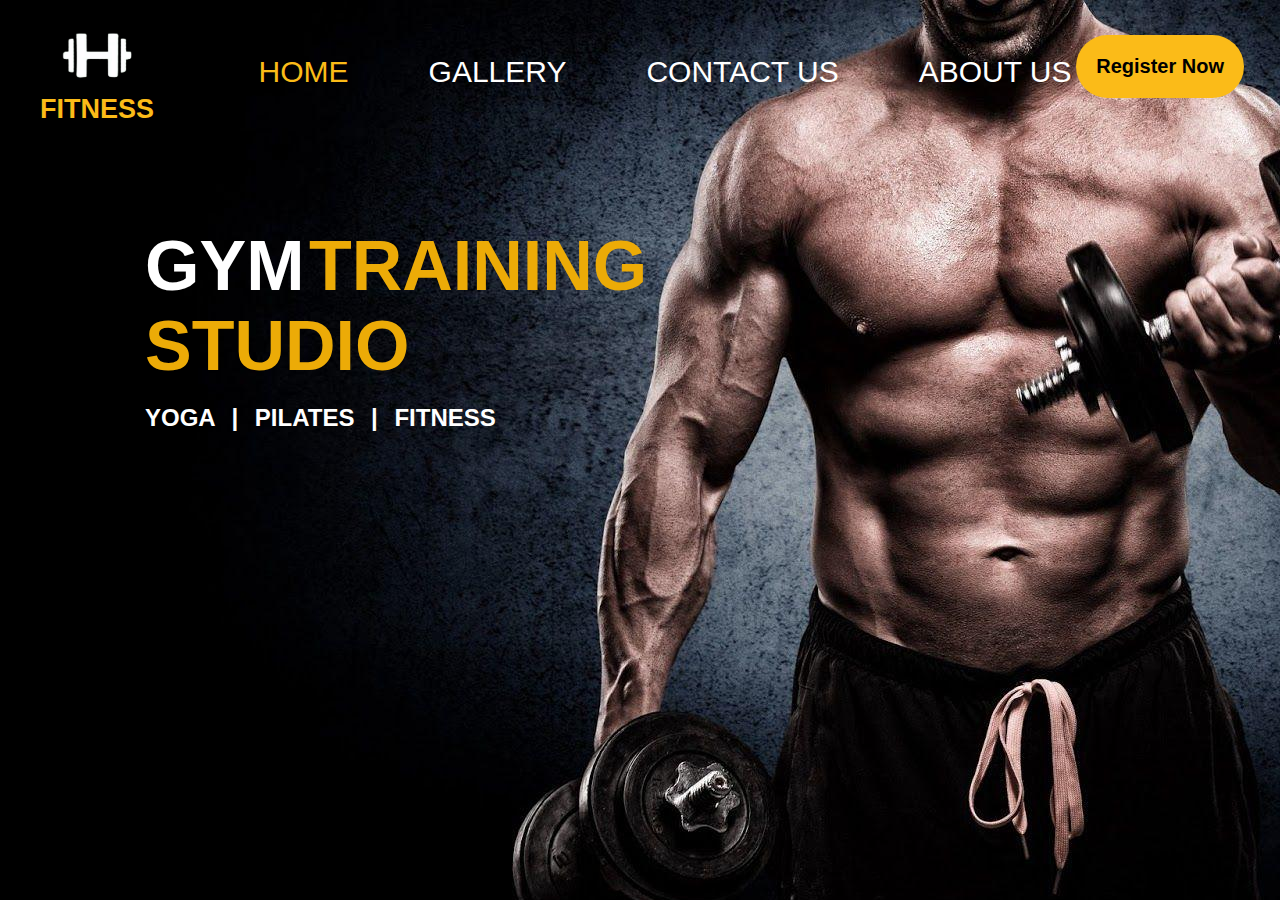
<file: gym/index.html>
<!DOCTYPE html>
<html lang="en">
<head>
    <meta charset="UTF-8">
    <meta name="viewport" content="width=device-width, initial-scale=1.0">
    <title>Fitness center</title>
    <link rel="stylesheet" href="style.css">
    <style>
        body{
            background-image: url(1.jpg);
            color: white;
            background-repeat: no-repeat;
            font-family: sans-serif;
        }
    </style>
</head>
<body>
    <header>
       <nav class="contain">
        <div class="left">
            <img src="logo1.png">
            <h2>FITNESS</h2>
        </div>
        <div class="mid">
            <ul>
                <li><a href="index.html" class="active">HOME</a></li>
                <li><a href="gallery.html">GALLERY</a></li>
                <li><a href="contact.html">CONTACT US</a></li>
                <li><a href="about.html">ABOUT US</a></li>
            </ul>
        </div>
        <div class="right">
            <button><a href="register now.html"><B>Register Now</B></a></button>
        </div>
       </nav>
    </header>
    <section>
        <br><br>
        <h2 class="h2">GYM</h2> <h1>TRAINING <br> STUDIO</h1>
        <br> <br>
        <h2>YOGA | PILATES | FITNESS</h2>
    </section>
    
</body>
</html>
</file>
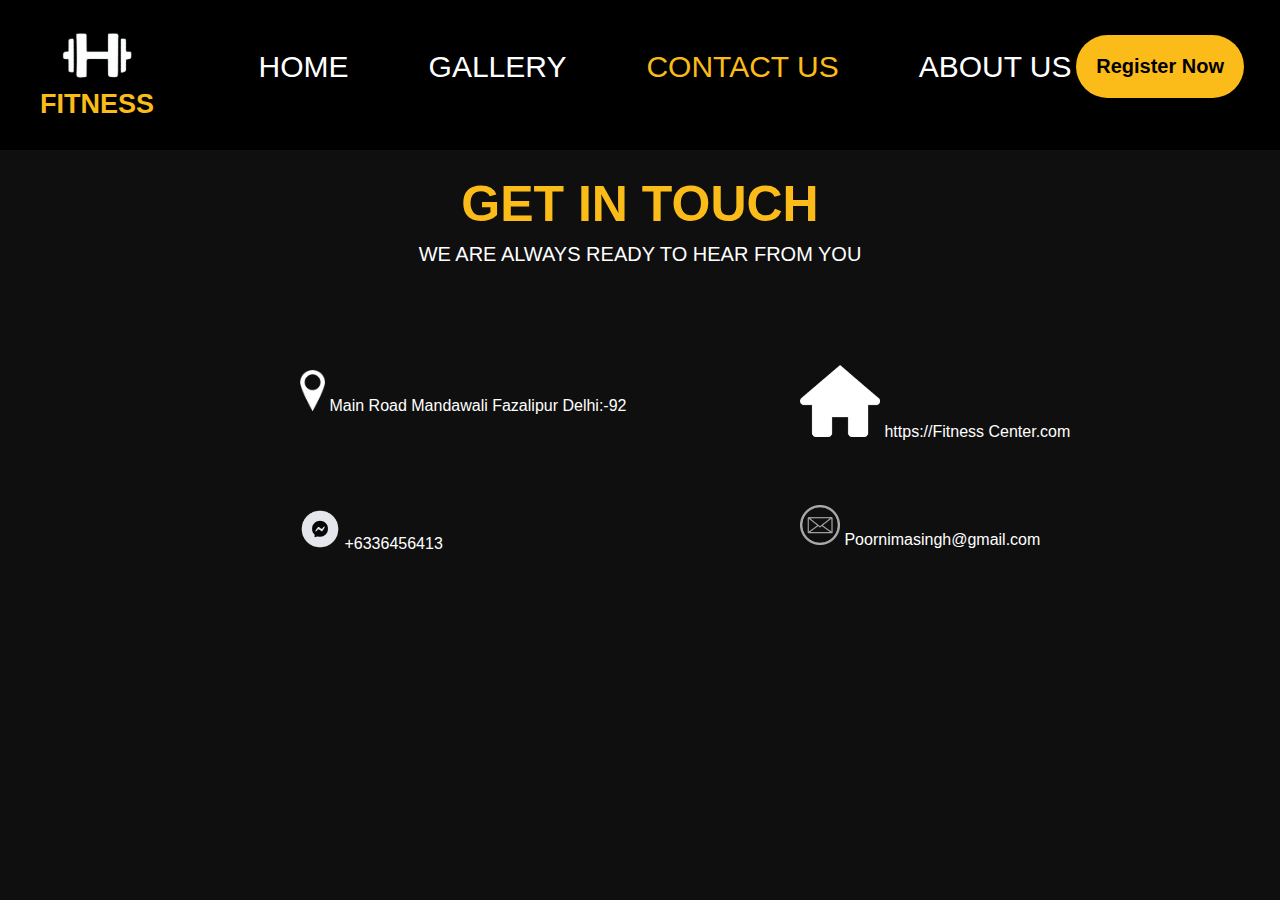
<file: gym/contact.html>
<html lang="en">
<head>
    <meta charset="UTF-8">
    <meta name="viewport" content="width=device-width, initial-scale=1.0">
    <title>CONTACT US - FITNESS CENTER</title>
    <link rel="stylesheet" href="style.css">
<style>
    header{
        background-color: black;
    }
    body{
    font-family: sans-serif;
    background-color: rgb(15, 15, 15);
    color: white;
    }
    h1{
        font-size:50px;
        color: rgb(251, 187, 24);
        margin-top: 25px;
    }
    p{
        font-size: 20px;
        margin-top: 10px;
    }
    div div{
        /* border: 2px solid green; */
        display: inline-block;
        width: 550px;
        margin: 25px 0px;
    }
    .first{
        margin-left: 300px;
    }
    .second{
        margin-left: 800px;
        margin-top: -75px;
    }
    .third{
        margin-left: 300px;
    }
    .fourth{
        margin-left: 800px;
        margin-top: -73px;
    }
</style>
</head>
<body>
    <header>
        <nav class="contain">
            <div class="left">
                <img src="logo1.png">
                    <h2>FITNESS</h2>
            </div>
            <div class="mid">
                <ul>
                    <li><a href="index.html">HOME</a></li>
                    <li><a href="gallery.html">GALLERY</a></li>
                    <li><a href="contact.html" class="active">CONTACT US</a></li>
                    <li><a href="about.html">ABOUT US</a></li>
                </ul>
            </div>
            <div class="right">
                <button><a href="register now.html"><B>Register Now</B></a></button>
            </div>
        </nav>
    </header>
<div>
    <center>
    <h1>GET IN TOUCH</h1>
    <p>WE ARE ALWAYS READY TO HEAR FROM YOU</p>
    </center>
    <br><br><br>
    <div class="color">
    <div class="first">
        <img src="location.png" width="25px">
        Main Road Mandawali Fazalipur
        Delhi:-92
    </div>
    <div class="second">
        <img src="home.png" width="80px">
        https://Fitness Center.com
    </div>
    <br><br>
    <div class="third">
        <img src="mess.png" width="40px">
        +6336456413
    </div>
    <div class="fourth">
        <img src="email.png" width="40px">
        Poornimasingh@gmail.com
    </div>
    </div>
        
</div>


</body> 
    
</body>
</html>
</file>
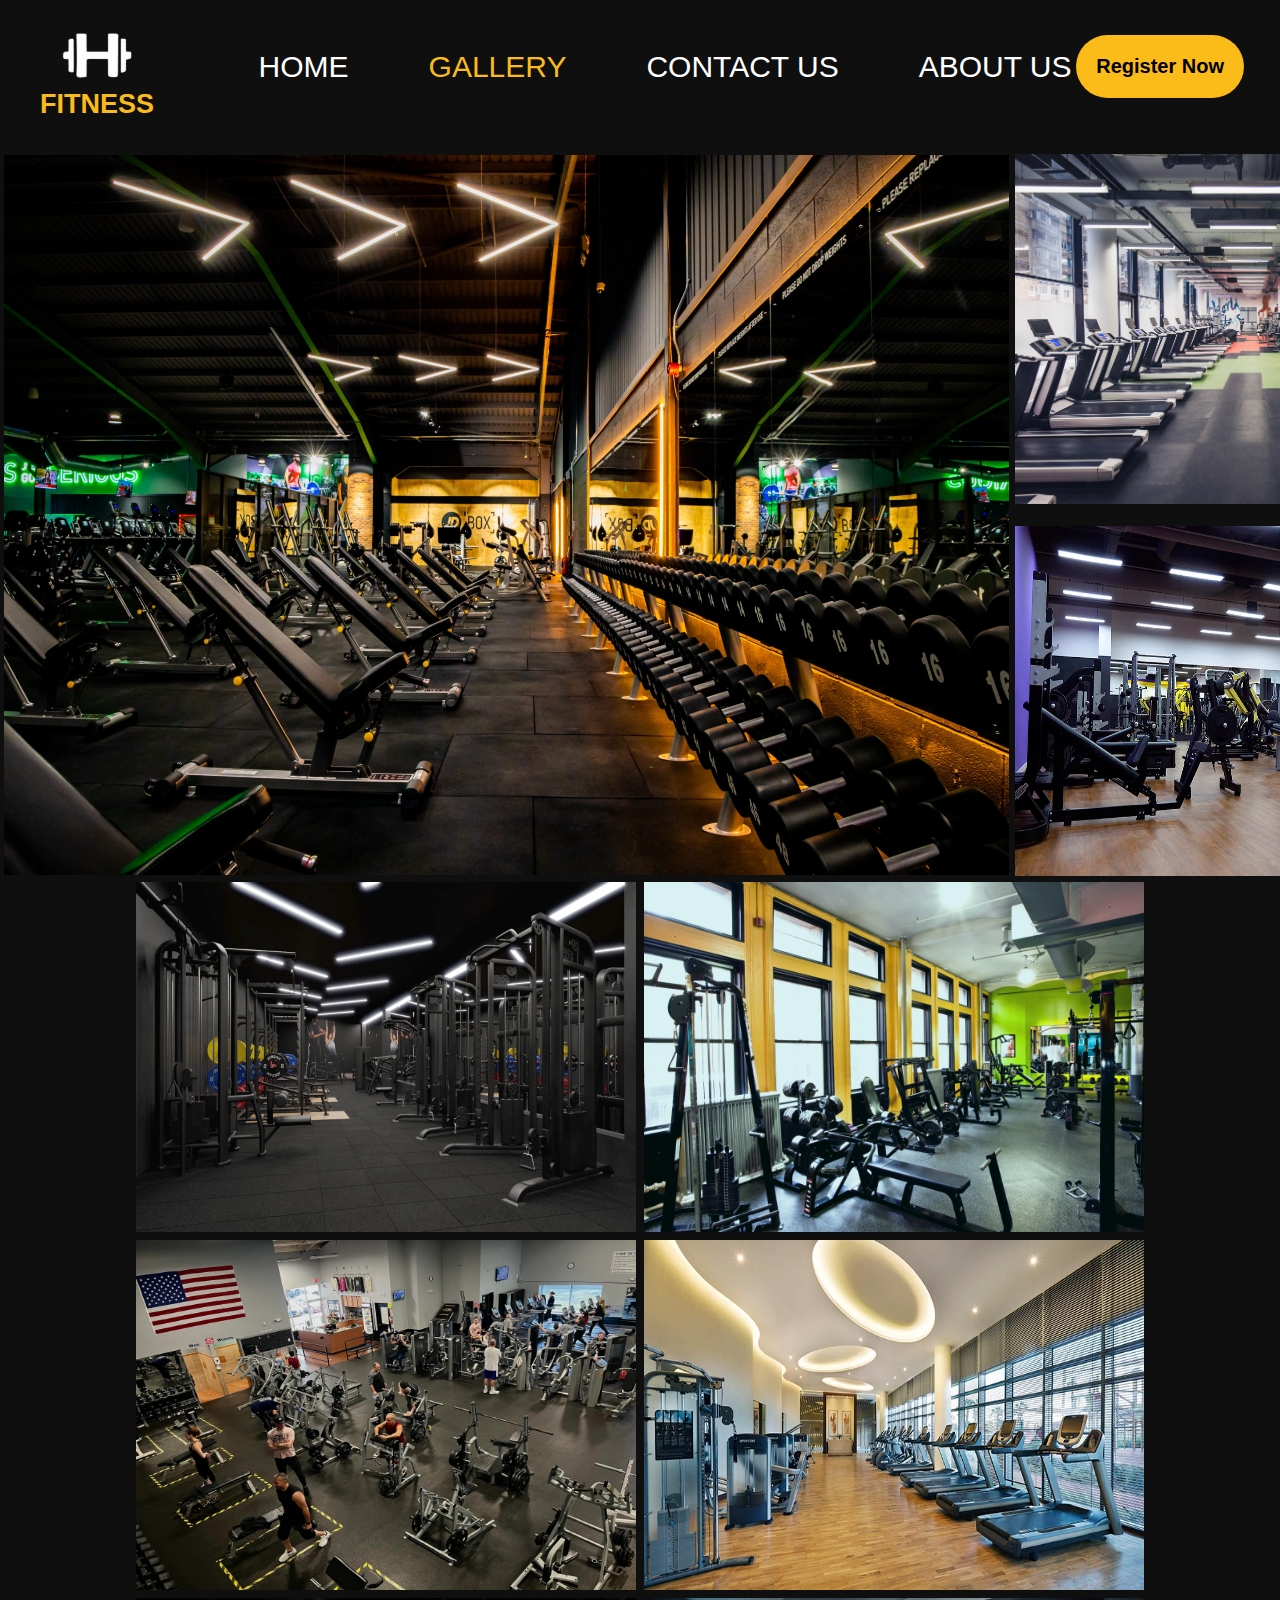
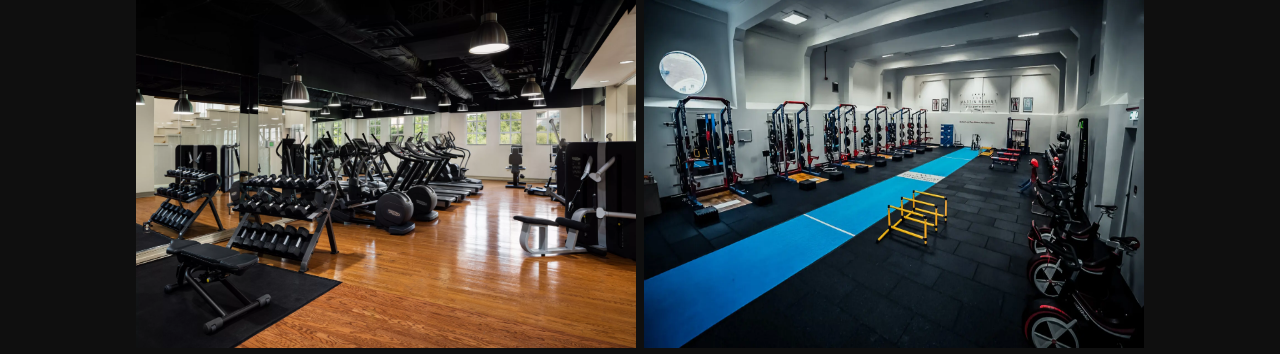
<file: gym/gallery.html>
<html lang="en">
<head>
    <meta charset="UTF-8">
    <meta name="viewport" content="width=device-width, initial-scale=1.0">
    <title>GALLERY - FITNESS CENTER</title>
    <link rel="stylesheet" href="style.css">
    
<style>
*{
    margin: 0;
    padding: 0;
}

body{
    color: rgb(53, 221, 182);
    background-color: rgb(15, 15, 15);
    font-family: sans-serif;
}
h1{
    display: block;
    margin: 50px 400px;
    font-size: 60px;

}
.align img{
    width: 500px;
    height: 350;
    /* margin: 2px 1px; */
    border: 2px solid rgb(15, 15, 15);
}
.align .big{
    width: 1005px;
    height: 720px;
}



</style>
</head>
<body>
<header>
    <nav class="contain">
        <div class="left">
            <img src="logo1.png">
                <h2>FITNESS</h2>
        </div>
        <div class="mid">
            <ul>
                <li><a href="index.html">HOME</a></li>
                <li><a href="gallery.html" class="active">GALLERY</a></li>
                <li><a href="contact.html">CONTACT US</a></li>
                <li><a href="about.html">ABOUT US</a></li>
            </ul>
        </div>
        <div class="right">
            <button><a href="register now.html"><B>Register Now</B></a></button>
        </div>
    </nav>
    </header>
    <div class="align" align="center">
        <table>
            <tr>
                <td>
                    <img class="big" src="3.jpg">
                </td>
                <td>
                    <img src="4.jpg">
                    <br><br>
                    <img  src="6.jpg">
                </td>
            </tr>
        </table>
        
        <img  src="7.jpg">
        <img src="8.jpg">
        <img src="9.jpg">
        <img src="10.jpg">
        <img src="11.jpg">
        <img src="12.jpg">

    </div>
    
    
</body>
</html>
</file>
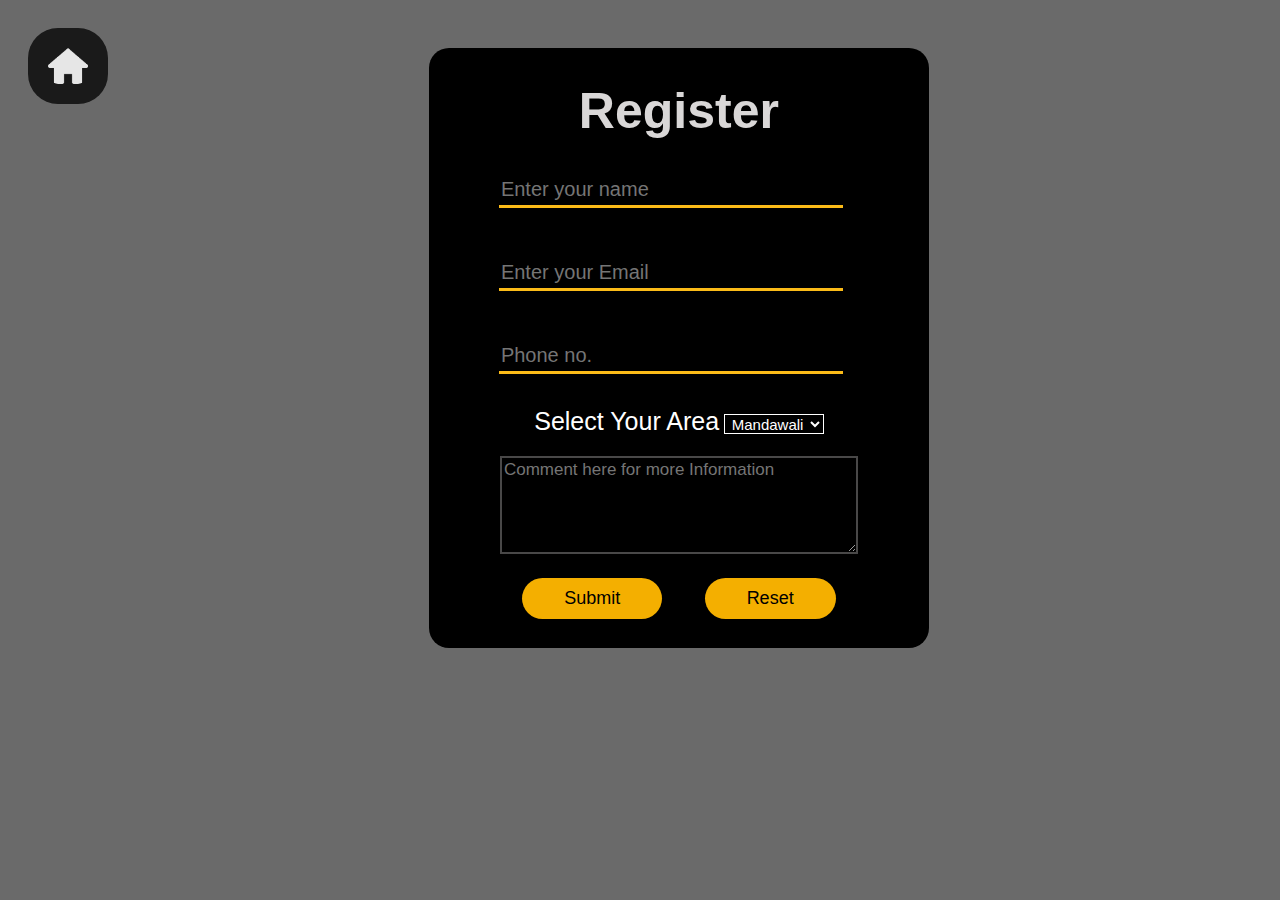
<file: gym/register now.html>
<!DOCTYPE html>
<html lang="en">
<head>
    <meta charset="UTF-8">
    <meta name="viewport" content="width=device-width, initial-scale=1.0">
    <title>Register Now - Fill your details</title>
    <style>

        body{
            font-family: Arial, Helvetica, sans-serif;
            background-size: cover;
            background-color: rgb(106, 106, 106);

        }
        .container{
            background-color: black;
            color: rgb(255, 255, 255);
            display: inline-block;
            width: 500px;
            height: 600px;
            border-radius: 20px;
            text-align: center;
            margin-left: 33.3%;
            margin-top: 40px;
            justify-content: center;
        }
        
        label{
            font-size: 25px;
        }
        .container h1{
            font-size: 50px;
            text-align: center;
            color: rgb(217, 215, 215);
        }

        .main .input{
            display: block;
            height: 30px;
            width: 340px;
            margin: 15px 70px;
            border: none;
            background-color: black;
            font-size: 20px;
            color: white;
            outline: none;
            border-bottom: 3px solid rgb(251, 187, 24);
        }
        textarea{
            width: 350px;
            height: 90px;
            margin: 20px 70px;
            background-color: black;
            border: 2px solid rgb(73, 72, 72);
            font-size: 17px;
            color: white;
            font-family: Arial, Helvetica, sans-serif;
        }
        .main input{
            margin: 0;
        }
        button{
            padding: 10px 42px;
            margin: 0px 19px;
            background-color: rgb(244, 175, 0);
            font-size: 18px;
            border-radius: 30px;
            border: none;
        }
        button:hover{
            transform: scale(1.1);
            transition: 0.5s;
        }
        #option{
            background-color: black;
            color: white;
        }
        select{
            background-color: black;
            color: white;
            width: 100px;
            height: 20px;
            font-size: 15px;
            text-align: center;
            border: 1px solid white;
        }
        body a img{
            position: absolute;
            margin: 20px;
            background-color: black;
            padding: 20px;
            border-radius: 30px;
            filter: invert(10%);
        }
    </style>
</head>
<body>
    <a href="index.html"><img src="home.png" width="40px"></a>
    <div class="container">
        <div class="main">
            <form>
            <h1>Register</h1>
            <input class="input" type="text" placeholder="Enter your name">
            <br>
            <input class="input" type="email" placeholder="Enter your Email">
            <br>
            <input class="input" type="number" placeholder="Phone no.">
            <br>
            <div>
                <label>Select Your Area</label>
            <select>
                <option id="option">Mandawali</option>
                <option id="option">Mayur Vihar</option>
                <option id="option">Preet Vihar</option>
            </select>
            </div>
            <textarea placeholder="Comment here for more Information"></textarea>
            <br>
            <button>Submit</button>
            <button>Reset</button>
        </form>
        </div>
    </div>
    
</body>
</html>
</file>
<file: gym/style.css>
*{
    margin: 0;
    padding: 0;
}
header{
    height: 150px;
    
}
.left{
    display: inline-block;
    text-align: center;
    font-size: 18px;
    margin: 20px 40px;
    color: rgb(251, 187, 24);

}
.left img{
    width: 70px;
    border-radius: 50px;
}
.mid{
    /* font-size: 35px; */
    display:block;
    width: 900px;
    height: 50px;
    text-align: center;
    margin: auto;
    position: relative;
    bottom: 90px;
}
.mid ul{
    list-style: none;
    display: inline-flex;
}
.mid ul li a{
    text-decoration: none;
    color: rgb(255, 255, 255);
    margin-left: 50px; 
    font-size: 30px; 
    padding: 15px;
    border-radius: 30px;
}
.mid ul li .active{
    color: rgb(251, 187, 24);;
}
.mid ul li a:hover{
    color: rgb(251, 187, 24);
    border-radius: 10px;
}
.right{
    display:inline;
    position: absolute;
    right: 36px;
    top:35px;
    background-color: rgb(251, 187, 24);
    padding: 20px;
    border-radius: 35px;
}
.right a{
    color: black;
    text-decoration: none;
    font-size: 20px;
}
.right button{
    background-color: rgb(251, 187, 24);
    border: none;
    font-size: 20px;
    font-family: sans-serif;
    
}
.right button:hover{
    scale: 1.05;
}
section{
    margin: 40px 145px;
}
section h1{
    font-size: 70px;
    display: inline;
    color: rgb(236, 171, 7);
}
section .h2{
    font-size: 70px;
    display: inline;
    color: rgb(255, 255, 255);
}
section h2{
    word-spacing: 10px;
}
</file>
